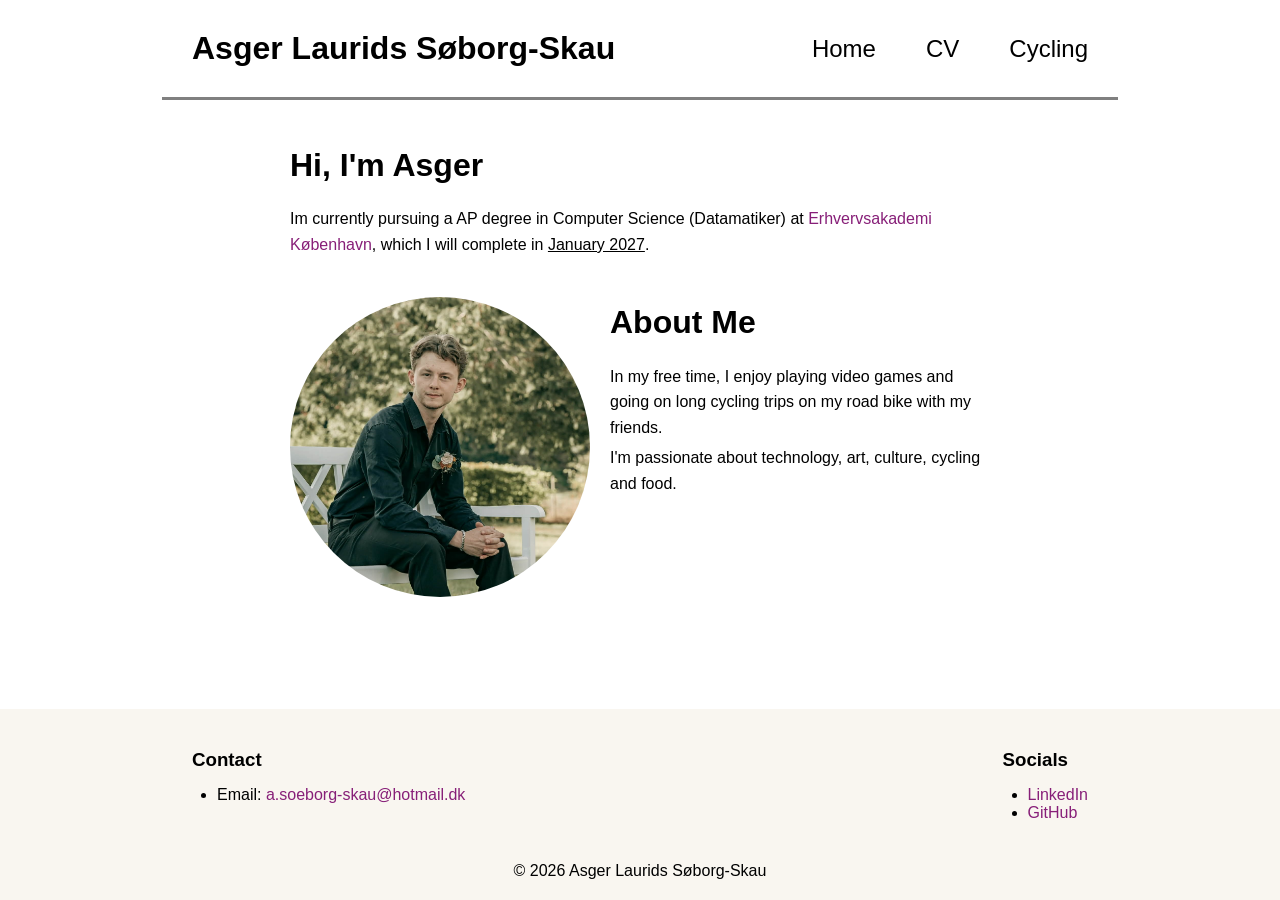
<file: index.html>
<!doctype html>
<html lang="en">
  <head>
    <meta charset="UTF-8" />
    <meta name="viewport" content="width=device-width, initial-scale=1.0" />
    <title>Asger Laurids Søborg-Skau</title>
    <link rel="stylesheet" href="css/nav.css" />
    <link rel="stylesheet" href="css/section.css" />
  </head>
  <body>
    <header class="nav">
      <h1>Asger Laurids Søborg-Skau</h1>
      <div class="link-div">
        <a class="nav-link" href="index.html">Home</a>
        <a class="nav-link" href="pages/CV.html">CV</a>
        <a class="nav-link" href="pages/cycling.html">Cycling</a>
      </div>
    </header>

    <div class="main-footer-wrapper">
      <main class="content">
        <section>
          <h2 class="section-title">Hi, I'm Asger</h2>
          <p class="section-content">
            Im currently pursuing a AP degree in Computer Science (Datamatiker)
            at <a href="https://www.ek.dk">Erhvervsakademi København</a>, which
            I will complete in
            <span style="text-decoration: underline">January 2027</span>.
          </p>
        </section>

        <section>
          <img
            class="section-image"
            src="assets/images/wedding-picture.jpg"
            alt="Photo of me at my dads wedding"
          />
          <h2 class="section-title">About Me</h2>
          <p class="section-content">
            In my free time, I enjoy playing video games and going on long
            cycling trips on my road bike with my friends.
          </p>
          <p class="section-content">
            I'm passionate about technology, art, culture, cycling and food.
          </p>
        </section>
      </main>

      <footer>
        <div class="footer-sections">
          <div class="contact-div">
            <h3 class="footer-title">Contact</h3>
            <ul>
              <li>
                Email:
                <a href="mailto:a.soeborg-skau@hotmail.dk"
                  >a.soeborg-skau@hotmail.dk</a
                >
              </li>
            </ul>
          </div>
          <div class="socials-div">
            <h3 class="footer-title">Socials</h3>
            <ul>
              <li>
                <a href="https://www.linkedin.com/in/asgerlauridssøborg-skau/"
                  >LinkedIn</a
                >
              </li>
              <li><a href="https://github.com/askau2003">GitHub</a></li>
            </ul>
          </div>
        </div>
        <p class="copyright-text">&copy; 2026 Asger Laurids Søborg-Skau</p>
      </footer>
    </div>
  </body>
</html>
</file>
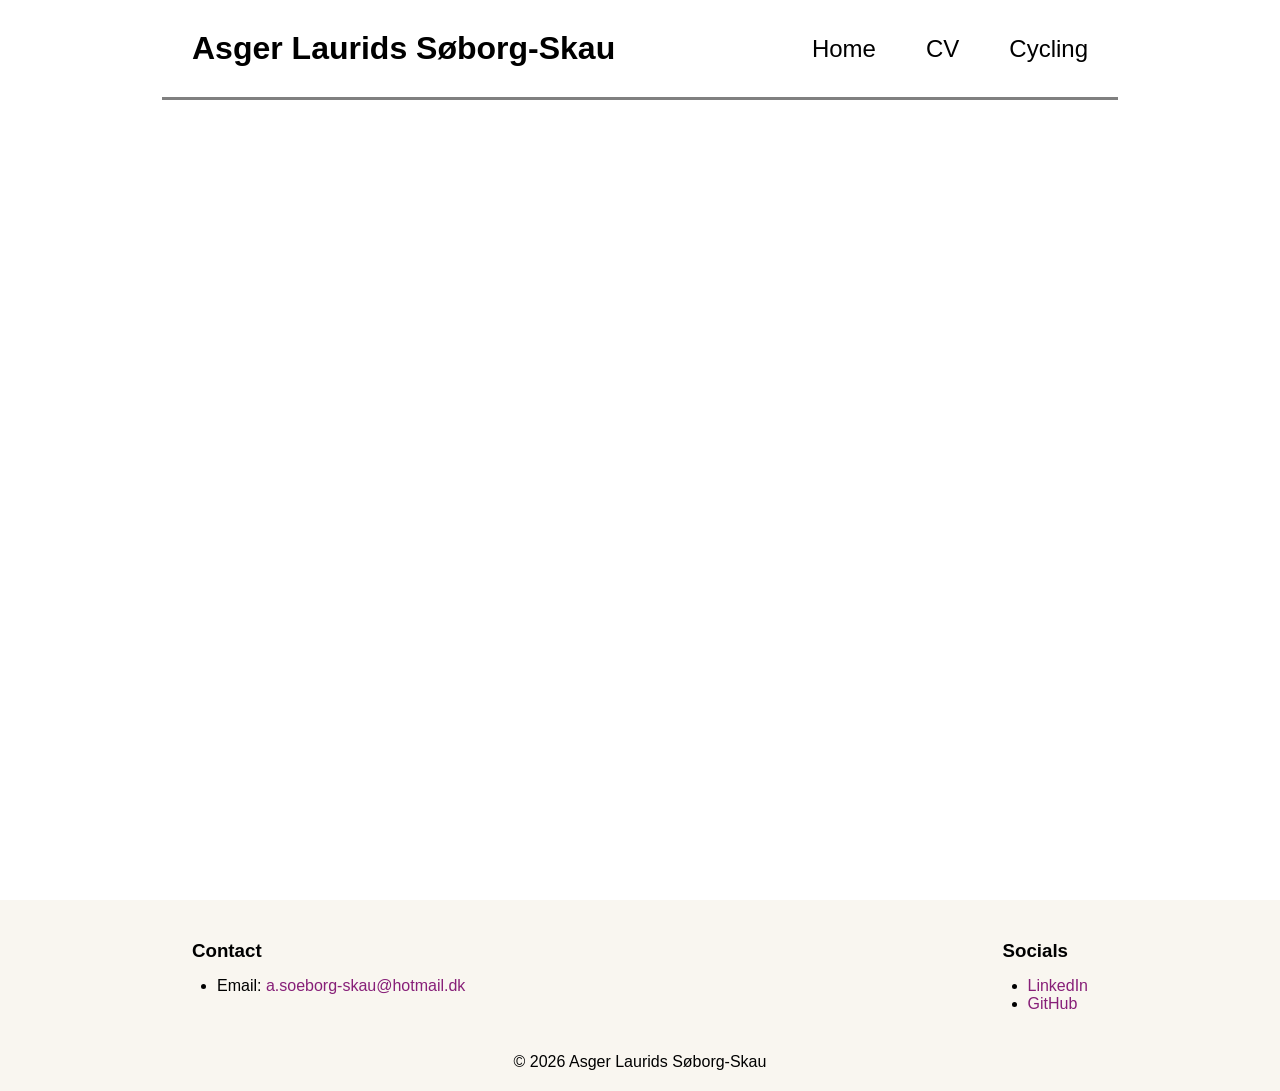
<file: CV.html>
<!doctype html>
<html lang="en">
  <head>
    <meta charset="UTF-8" />
    <meta name="viewport" content="width=device-width, initial-scale=1.0" />
    <title>CV</title>
    <link rel="stylesheet" href="css/nav.css" />
    <link rel="stylesheet" href="css/section.css" />
  </head>
  <body>
    <header class="nav">
      <h1>Asger Laurids Søborg-Skau</h1>
      <div class="link-div">
        <a class="nav-link" href="index.html">Home</a>
        <a class="nav-link" href="CV.html">CV</a>
        <a class="nav-link" href="cycling.html">Cycling</a>
      </div>
    </header>

    <div class="main-footer-wrapper">
        <main class="content">
            <section class="summary"></section>
            <section class="experience"></section>
            <section class="education"></section>
        </main>
    </div>

    <footer>
      <div class="footer-sections">
        <div class="contact-div">
          <h3 class="footer-title">Contact</h3>
          <ul>
            <li>
              Email:
              <a href="mailto:a.soeborg-skau@hotmail.dk"
                >a.soeborg-skau@hotmail.dk</a
              >
            </li>
          </ul>
        </div>
        <div class="socials-div">
          <h3 class="footer-title">Socials</h3>
          <ul>
            <li>
              <a href="https://www.linkedin.com/in/asgerlauridssøborg-skau/"
                >LinkedIn</a
              >
            </li>
            <li><a href="https://github.com/askau2003">GitHub</a></li>
          </ul>
        </div>
      </div>
      <p class="copyright-text">&copy; 2026 Asger Laurids Søborg-Skau</p>
    </footer>
  </body>
</html>
</file>
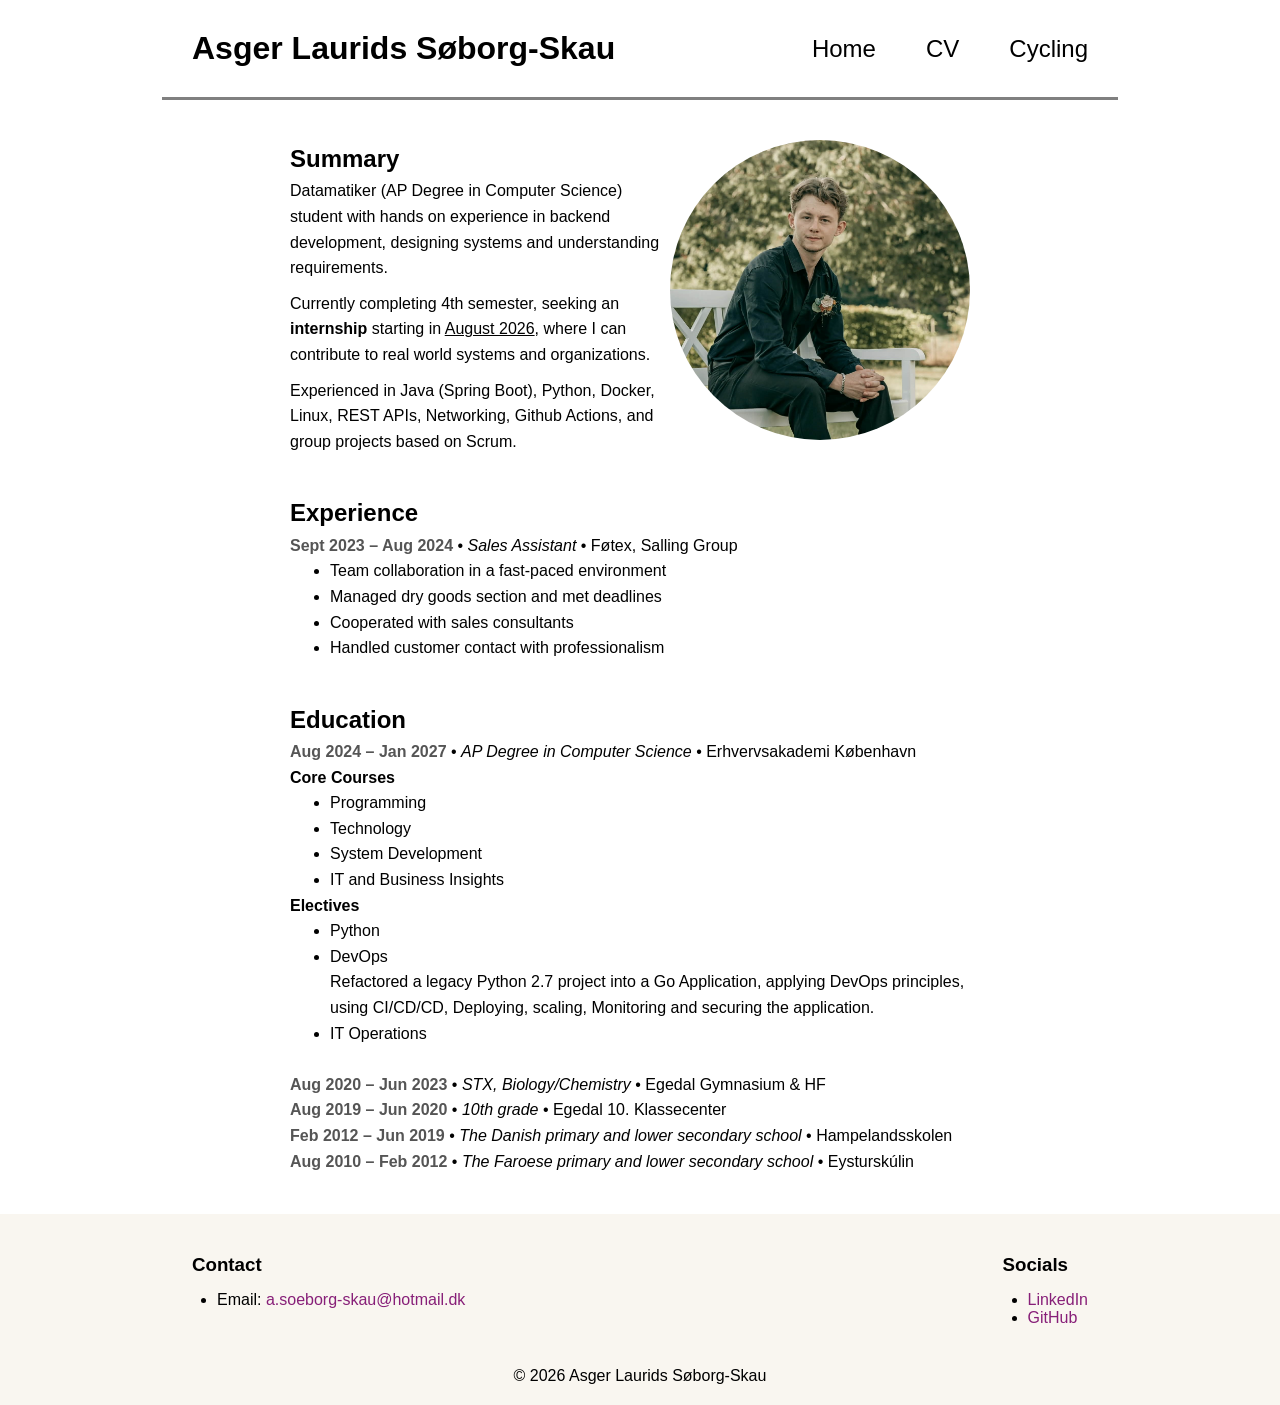
<file: pages/CV.html>
<!doctype html>
<html lang="en">
  <head>
    <meta charset="UTF-8" />
    <meta name="viewport" content="width=device-width, initial-scale=1.0" />
    <title>CV</title>
    <link rel="stylesheet" href="../css/nav.css" />
    <link rel="stylesheet" href="../css/cv-section.css" />
  </head>
  <body>
    <header class="nav">
      <h1>Asger Laurids Søborg-Skau</h1>
      <div class="link-div">
        <a class="nav-link" href="../index.html">Home</a>
        <a class="nav-link" href="CV.html">CV</a>
        <a class="nav-link" href="cycling.html">Cycling</a>
      </div>
    </header>

    <div class="main-footer-wrapper">
      <main class="content">
        <section class="summary">
          <img
            class="section-image"
            src="../assets/images/wedding-picture.jpg"
            alt="Photo of me at my dads wedding"
          />
          <h2>Summary</h2>
          <p class="summary-text">
            Datamatiker (AP Degree in Computer Science) student with hands on
            experience in backend development, designing systems and
            understanding requirements.
          </p>
          <p class="summary-text">
            Currently completing 4th semester, seeking an
            <span style="font-weight: bold">internship</span> starting in
            <span style="text-decoration: underline">August 2026</span>, where I
            can contribute to real world systems and organizations.
          </p>
          <p class="summary-text">
            Experienced in Java (Spring Boot), Python, Docker, Linux, REST APIs,
            Networking, Github Actions, and group projects based on Scrum.
          </p>
        </section>
        <section class="experience">
          <h2>Experience</h2>
          <p>
            <span style="font-weight: bold; color: #555"
              >Sept 2023 – Aug 2024</span
            >
            &bull;
            <span style="font-style: italic">Sales Assistant</span> &bull;
            <span style="font-weight: 500">Føtex, Salling Group</span>
          </p>
          <ul>
            <li>Team collaboration in a fast-paced environment</li>
            <li>Managed dry goods section and met deadlines</li>
            <li>Cooperated with sales consultants</li>
            <li>Handled customer contact with professionalism</li>
          </ul>
        </section>
        <section class="education">
          <h2>Education</h2>

          <p>
            <span style="font-weight: bold; color: #555"
              >Aug 2024 – Jan 2027</span
            >
            &bull;
            <span style="font-style: italic"
              >AP Degree in Computer Science</span
            >
            &bull;
            <span style="font-weight: 500">Erhvervsakademi København</span>
          </p>

          <p style="font-weight: bold">Core Courses</p>
          <ul>
            <li>Programming</li>
            <li>Technology</li>
            <li>System Development</li>
            <li>IT and Business Insights</li>
          </ul>

          <p style="font-weight: bold" ;>Electives</p>
          <ul>
            <li>Python</li>
            <li>DevOps</li>
            <p>
              Refactored a legacy Python 2.7 project into a Go Application,
              applying DevOps principles, using CI/CD/CD, Deploying, scaling, Monitoring and securing the application.
            </p>
            <li>IT Operations</li>
          </ul>

          <br />

          <p>
            <span style="font-weight: bold; color: #555"
              >Aug 2020 – Jun 2023</span
            >
            &bull;
            <span style="font-style: italic">STX, Biology/Chemistry</span>
            &bull;
            <span style="font-weight: 500">Egedal Gymnasium & HF</span>
          </p>
          <p>
            <span style="font-weight: bold; color: #555"
              >Aug 2019 – Jun 2020</span
            >
            &bull; <span style="font-style: italic">10th grade</span> &bull;
            <span style="font-weight: 500">Egedal 10. Klassecenter</span>
          </p>
          <p>
            <span style="font-weight: bold; color: #555"
              >Feb 2012 – Jun 2019</span
            >
            &bull;
            <span style="font-style: italic"
              >The Danish primary and lower secondary school</span
            >
            &bull;
            <span style="font-weight: 500">Hampelandsskolen</span>
          </p>
          <p>
            <span style="font-weight: bold; color: #555"
              >Aug 2010 – Feb 2012</span
            >
            &bull;
            <span style="font-style: italic"
              >The Faroese primary and lower secondary school</span
            >
            &bull;
            <span style="font-weight: 500">Eysturskúlin</span>
          </p>
        </section>
      </main>
    </div>

    <footer>
      <div class="footer-sections">
        <div class="contact-div">
          <h3 class="footer-title">Contact</h3>
          <ul>
            <li>
              Email:
              <a href="mailto:a.soeborg-skau@hotmail.dk"
                >a.soeborg-skau@hotmail.dk</a
              >
            </li>
          </ul>
        </div>
        <div class="socials-div">
          <h3 class="footer-title">Socials</h3>
          <ul>
            <li>
              <a href="https://www.linkedin.com/in/asgerlauridssøborg-skau/"
                >LinkedIn</a
              >
            </li>
            <li><a href="https://github.com/askau2003">GitHub</a></li>
          </ul>
        </div>
      </div>
      <p class="copyright-text">&copy; 2026 Asger Laurids Søborg-Skau</p>
    </footer>
  </body>
</html>
</file>
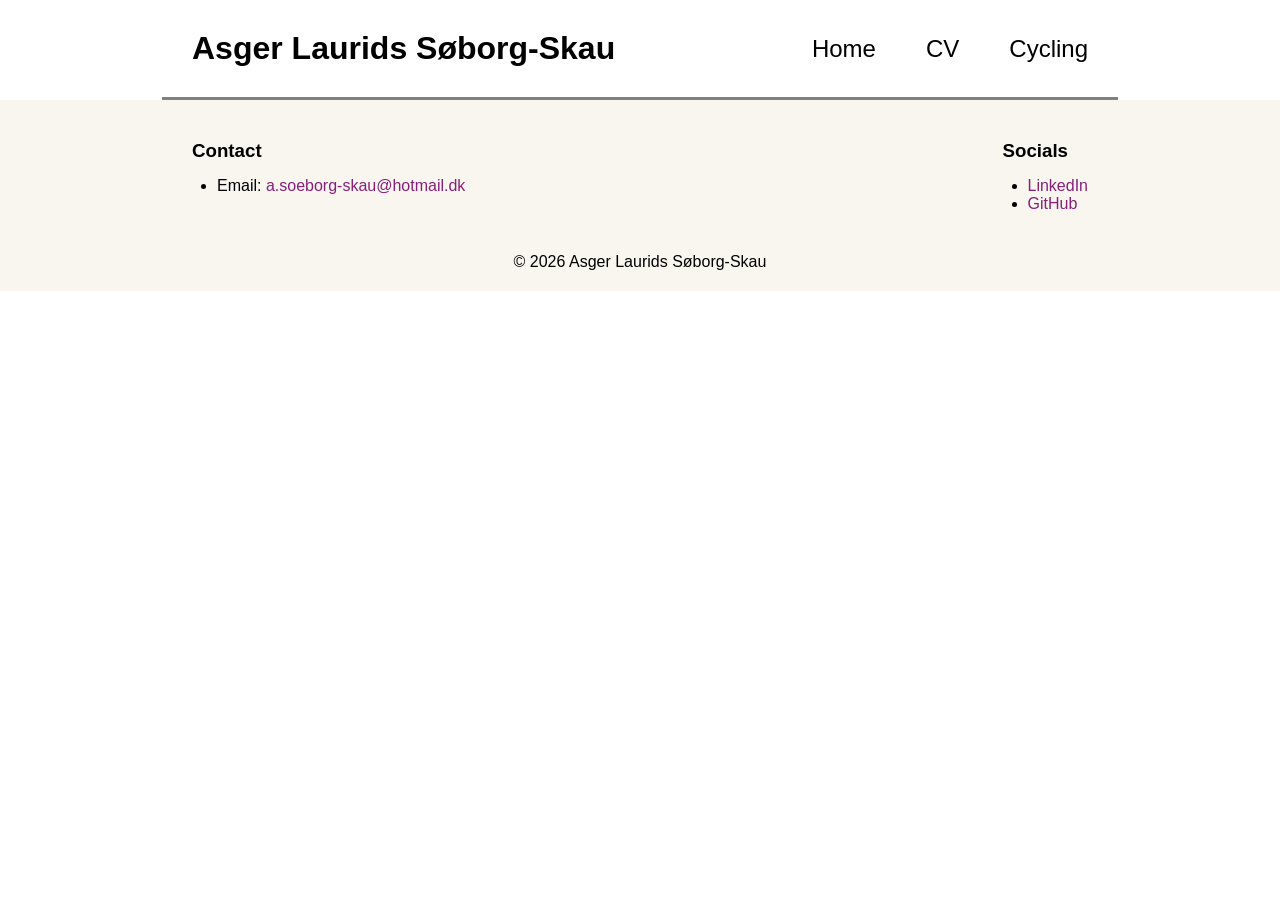
<file: pages/cycling.html>
<!doctype html>
<html lang="en">
  <head>
    <meta charset="UTF-8" />
    <meta name="viewport" content="width=device-width, initial-scale=1.0" />
    <title>Cycling</title>
    <link rel="stylesheet" href="../css/nav.css" />
  </head>
  <body>
    <header class="nav">
      <h1>Asger Laurids Søborg-Skau</h1>
      <div class="link-div">
        <a class="nav-link" href="../index.html">Home</a>
        <a class="nav-link" href="CV.html">CV</a>
        <a class="nav-link" href="cycling.html">Cycling</a>
      </div>
    </header>

    <footer>
      <div class="footer-sections">
        <div class="contact-div">
          <h3 class="footer-title">Contact</h3>
          <ul>
            <li>
              Email:
              <a href="mailto:a.soeborg-skau@hotmail.dk"
                >a.soeborg-skau@hotmail.dk</a
              >
            </li>
          </ul>
        </div>
        <div class="socials-div">
          <h3 class="footer-title">Socials</h3>
          <ul>
            <li>
              <a href="https://www.linkedin.com/in/asgerlauridssøborg-skau/"
                >LinkedIn</a
              >
            </li>
            <li><a href="https://github.com/askau2003">GitHub</a></li>
          </ul>
        </div>
      </div>
      <p class="copyright-text">&copy; 2026 Asger Laurids Søborg-Skau</p>
    </footer>
  </body>
</html>
</file>
<file: css/nav.css>
* {
  margin: 0;
  padding: 0;
}

html {
  overflow-y: scroll;
}


html, body {
  height: 100%;
}

body {
  font-family: 'Open Sans', sans-serif;
}

.main-footer-wrapper {
  display: flex;
  flex-direction: column;
  min-height: calc(100vh - 100px);
}

main.content {
  flex: 1;
}

h1, h2, h3 {
  font-family: 'Montserrat', sans-serif;
}

.nav {
  display: flex;
  align-items: center;
  justify-content: space-between;
  max-width: 70%;
  margin: 0 auto;
  padding: 30px;
  border-bottom: 3px solid grey;
}

.link-div {
  display: flex;
  gap: 25px;
}

.nav-link {
  font-size: 24px;
  text-decoration: none;
  color: black;
  margin-left: 25px;
}

a {
  text-decoration: none;
  color: #871F78;
  position: relative;
}

a::after {
  content: "";
  position: absolute;
  width: 0;
  height: 2px;
  left: 0;
  bottom: -2px;
  background-color: #871F78;
  transition: width 0.3s ease;
}

a:hover::after {
  width: 100%;
}

.footer-sections {
  display: flex;
  justify-content: space-between;
  max-width: 70%;
  margin: 0 auto;
  padding: 40px 0;
}

footer {
  background-color: #f9f6f0;
}

.copyright-text {
  text-align: center;
  padding-bottom: 20px;
}

.footer-title {
  margin-bottom: 15px;
}

.footer-sections ul {
  padding-left: 25px;
}
</file>
<file: css/section.css>
section {
  max-width: 700px;
  margin: 40px auto;
  line-height: 1.6;
}

.section-title {
  font-size: 2em;
  margin-bottom: 15px;
}

.section-content {
  margin-bottom: 5px;
}

.section-image {
  max-width: 50%;
  height: auto;
  float: left;
}

.section-image {
  width: 300px;
  height: 300px;
  border-radius: 50%;
  object-fit: cover;
  margin-right: 20px;
}
</file>
<file: css/cv-section.css>
section {
  max-width: 700px;
  margin: 40px auto;
  line-height: 1.6;
}

.section-title {
  font-size: 2em;
  margin-bottom: 15px;
}

.section-content {
  margin-bottom: 5px;
}

.section-image {
  max-width: 50%;
  height: auto;
  float: right;
}

.section-image {
  width: 300px;
  height: 300px;
  border-radius: 50%;
  object-fit: cover;
  margin-right: 20px;
}

ul {
  padding-left: 40px;
}

.summary-text {
    margin-bottom: 10px;
}
</file>
